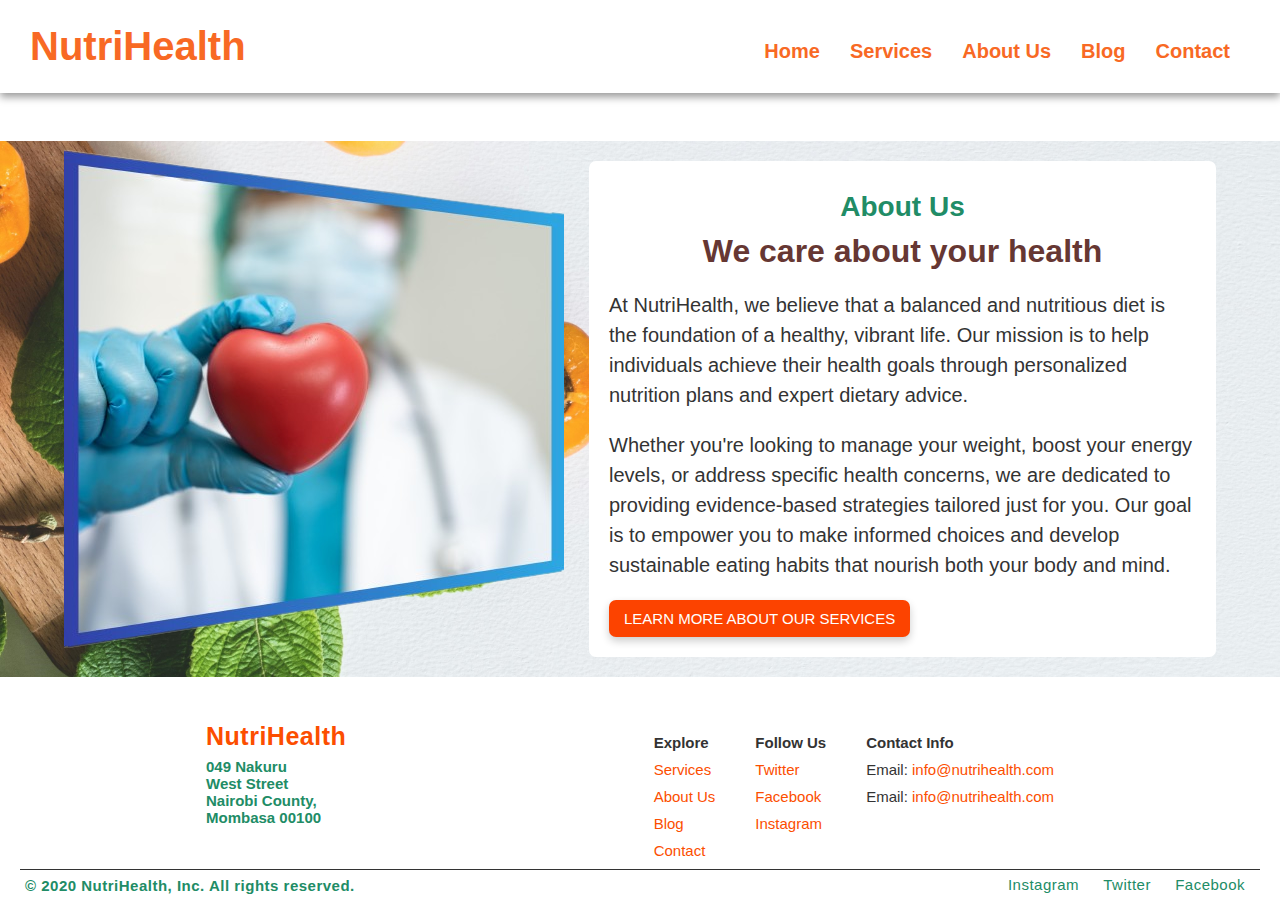
<file: about.html>
<!DOCTYPE html>
<html lang="en">
<head>
    <meta charset="UTF-8">
  <meta http-equiv="X-UA-Compatible" content="IE=edge">
  <meta name="viewport" content="width=device-width, initial-scale=1.0">
    <title>NutriHealth</title>
    <link rel="stylesheet" href="style.css">
</head>
<body style="background-image: url()">

    <header class="header">
        
        <a href="index.html" class="logo">NutriHealth</a>

        <div class="nav-links">
        <nav>
            <div class="menu" id="dropdown">
            <div class="bar"></div>
            <div class="bar"></div>
            <div class="bar"></div>
        </div>
            <ul class="nav-bar">
                <li><a href="index.html">Home</a></li>
                <li><a href="services.html">Services</a></li>
                <li><a href="about.html">About Us</a></li>
                <li><a href="blog.html">Blog</a></li>
                <li><a href="contact.html">Contact</a></li>
            </ul>
        </nav>
    </div>
 </header>

  
  <section class="content" style="background-image:url(img/ttt.jpg);">
    <div class="container">
        <img src="img/abt.png" class="image">
      
      <div class="information" style="background-color:white; padding: 20px; border-radius: 7px; margin-top: 20px;">
        <p class="head1">About Us</p>
        <h2 class="head2">We care about your health</h2>
        <p class="mission" style="color: #333">
          At NutriHealth, we believe that a balanced and nutritious diet is the foundation of a healthy, vibrant life. Our mission is to help individuals achieve their health goals through personalized nutrition plans and expert dietary advice.
        </p>
        <p class="mission" style="color: #333">
          Whether you're looking to manage your weight, boost your energy levels, or address specific health concerns, we are dedicated to providing evidence-based strategies tailored just for you. Our goal is to empower you to make informed choices and develop sustainable eating habits that nourish both your body and mind.
        </p>
        <a href="services.html" class="btn">Learn More About Our Services</a>
      </div>
    </div>
  </section>

  <section class="footer">
    <div class="footer-container">
      <div class="link-row">
        <div class="address-column">
          <h3>NutriHealth</h3>
          <p>049 Nakuru<br> West Street<br> 
            Nairobi County,<br> Mombasa 00100</p>
        </div>
        <div class="link-column">
          <ul>
            <li><span>Explore</span></li>
            <li><a href="index.html">Services</a></li>
            <li><a href="about.html">About Us</a></li>
            <li><a href="blog.html">Blog</a></li>
            <li><a href="contact.html">Contact</a></li>
          </ul>
          <ul>
            <li><span>Follow Us</span></li>
            <li>
              <a href="#">Twitter</a>
            </li>
            <li>
              <a href="#">Facebook</a>
            </li>
            <li>
              <a href="#">Instagram</a>
            </li>
          </ul>
          <ul>
            <li><span>Contact Info</span></li>
            <li>Email: <a href="#">info@nutrihealth.com</a></li>
            <li>Email: <a href="#">info@nutrihealth.com</a></li>
          </ul>
        </div>
      </div>
        <div class="social-row">
        <div class="copyright-column">
          <p class="copyright">&copy; 2020 NutriHealth, Inc. All rights reserved.</p>
        </div>
        <div class="social-column">
          <a href="" target="_blank">Instagram</a
          >
          <a href="" target="_blank">Twitter</a
          >
          <a href="" target="_blank">Facebook</a
          >
        </div>
      </div>
  </div>
</section>

  <script src="script.js"></script>

</body>

</html>
</file>
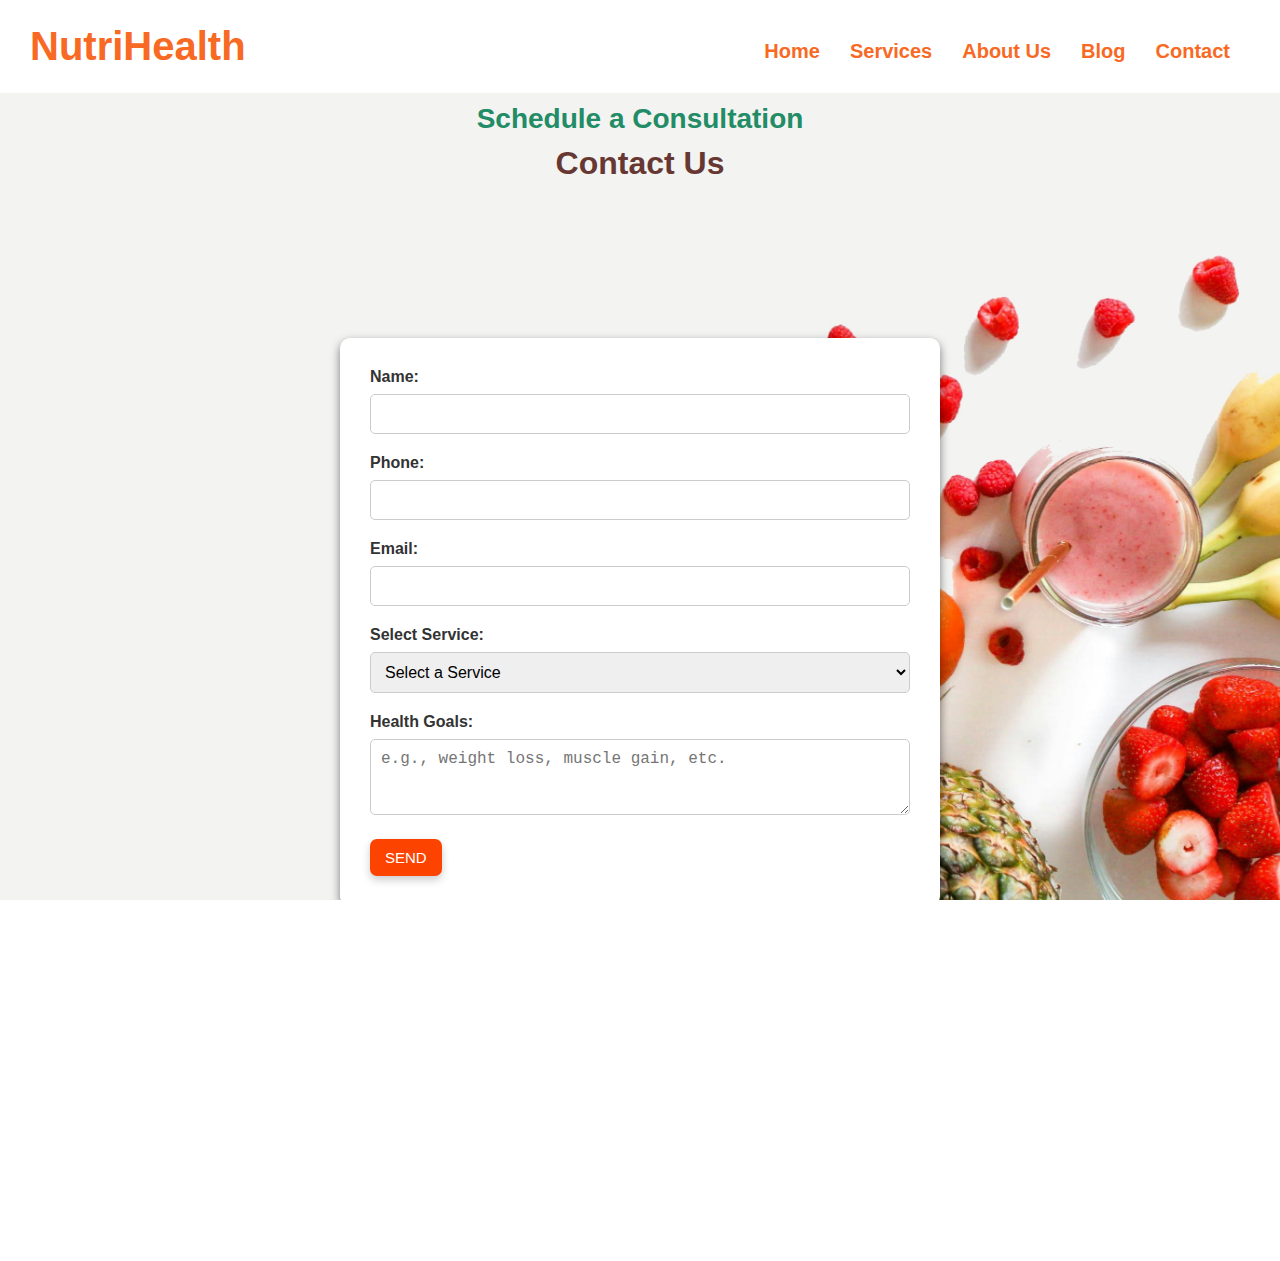
<file: contact.html>
<!DOCTYPE html>
<html lang="en">
<head>
    <meta charset="UTF-8">
  <meta http-equiv="X-UA-Compatible" content="IE=edge">
  <meta name="viewport" content="width=device-width, initial-scale=1.0">
    <title>NutriHealth</title>
    <link rel="stylesheet" href="style.css">
</head>
<body>

    <header class="header">
        
        <a href="#index" class="logo">NutriHealth</a>

        <div class="nav-links">
        <nav>
            <div class="menu" id="dropdown">
            <div class="bar"></div>
            <div class="bar"></div>
            <div class="bar"></div>
        </div>
            <ul class="nav-bar">
                <li><a href="index.html">Home</a></li>
                <li><a href="services.html">Services</a></li>
                <li><a href="about.html">About Us</a></li>
                <li><a href="blog.html">Blog</a></li>
                <li><a href="contact.html">Contact</a></li>
            </ul>
        </nav>
    </div>
 </header>

  <section class="content" style="background-image:url(img/41.jpg);">

      <p class="head1">Schedule a Consultation</p>
      <h2 class="head2">Contact Us</h2>
      <div class="contact-container">
      <form class="contact-form">
      <div class="form-group">
        <label for="name">Name:</label>
        <input type="text" id="name" name="name" required>
      </div>

      <div class="form-group">
        <label for="phone">Phone:</label>
        <input type="tel" id="phone" name="phone" required>
      </div>

      <div class="form-group">
        <label for="email">Email:</label>
        <input type="email" id="email" name="email" required>
      </div>

      <div class="form-group">
    <label for="service-type">Select Service:</label>
    <select id="service-type" name="service-type" required>
        <option value="">Select a Service</option>
        <option value="Nutrition Consultation">Nutrition Consultation</option>
        <option value="Weight Management Program">Weight Management Program</option>
        <option value="Medical Nutrition Therapy">Medical Nutrition Therapy</option>
        <option value="Sports Nutrition">Sports Nutrition</option>
        <option value="Meal Planning">Personalized Meal Planning</option>
        <option value="Other">Other</option>
    </select>
</div>

      <div class="form-group">
        <label for="health-goals">Health Goals:</label>
        <textarea id="health-goals" name="health-goals" rows="3" placeholder="e.g., weight loss, muscle gain, etc." required></textarea>
      </div>


      <button type="submit" class="btn">Send</button>
    </form>
    </div>
  </section>

  <section class="footer">
    <div class="footer-container">
      <div class="link-row">
        <div class="address-column">
          <h3>NutriHealth</h3>
          <p>049 Nakuru<br> West Street<br> 
            Nairobi County,<br> Mombasa 00100</p>
        </div>
        <div class="link-column">
          <ul>
            <li><span>Explore</span></li>
            <li><a href="index.html">Services</a></li>
            <li><a href="about.html">About Us</a></li>
            <li><a href="blog.html">Blog</a></li>
            <li><a href="contact.html">Contact</a></li>
          </ul>
          <ul>
            <li><span>Follow Us</span></li>
            <li>
              <a href="#">Twitter</a>
            </li>
            <li>
              <a href="#">Facebook</a>
            </li>
            <li>
              <a href="#">Instagram</a>
            </li>
          </ul>
          <ul>
            <li><span>Contact Info</span></li>
            <li>Email: <a href="#">info@nutrihealth.com</a></li>
            <li>Email: <a href="#">info@nutrihealth.com</a></li>
          </ul>
        </div>
      </div>
        <div class="social-row">
        <div class="copyright-column">
          <p class="copyright">&copy; 2020 NutriHealth, Inc. All rights reserved.</p>
        </div>
        <div class="social-column">
          <a href="" target="_blank">Instagram</a
          >
          <a href="" target="_blank">Twitter</a
          >
          <a href="" target="_blank">Facebook</a
          >
        </div>
      </div>
  </div>
</section>

<script src="script.js"></script>

</body>

</html>
</file>
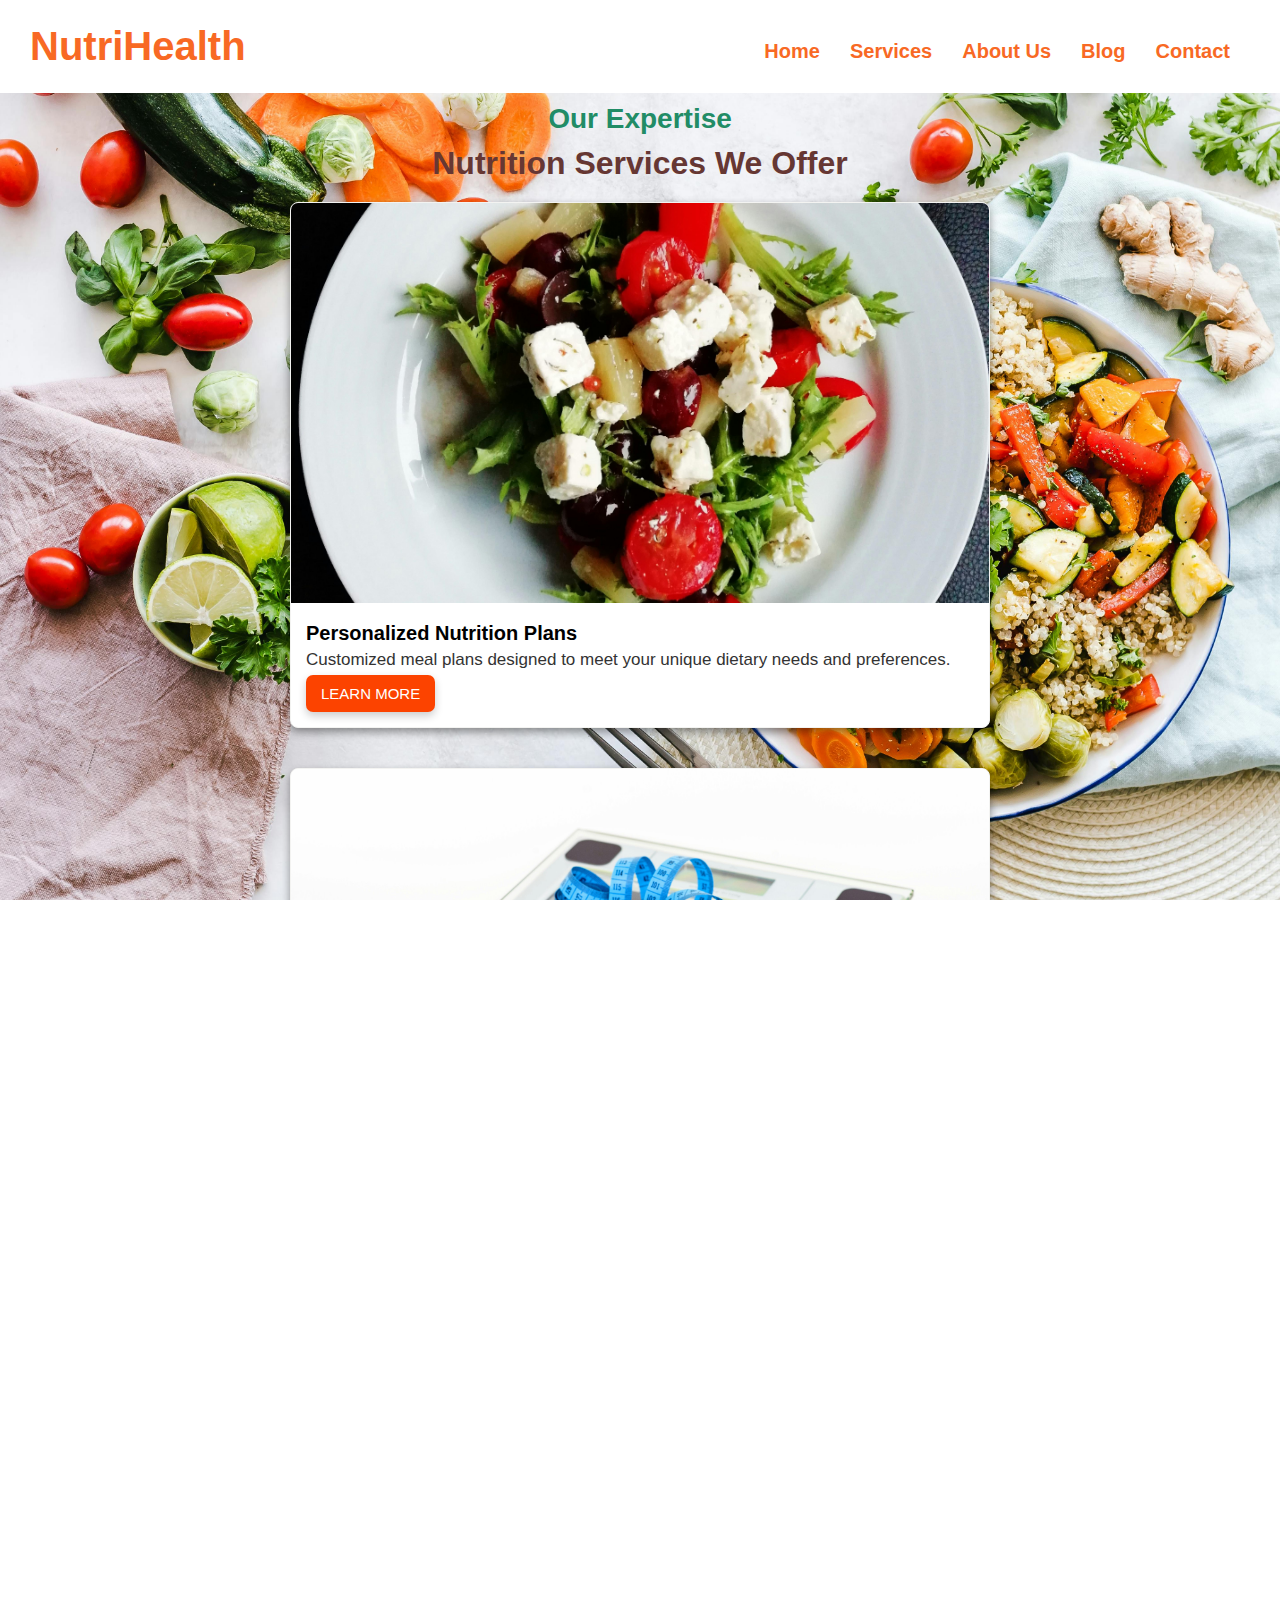
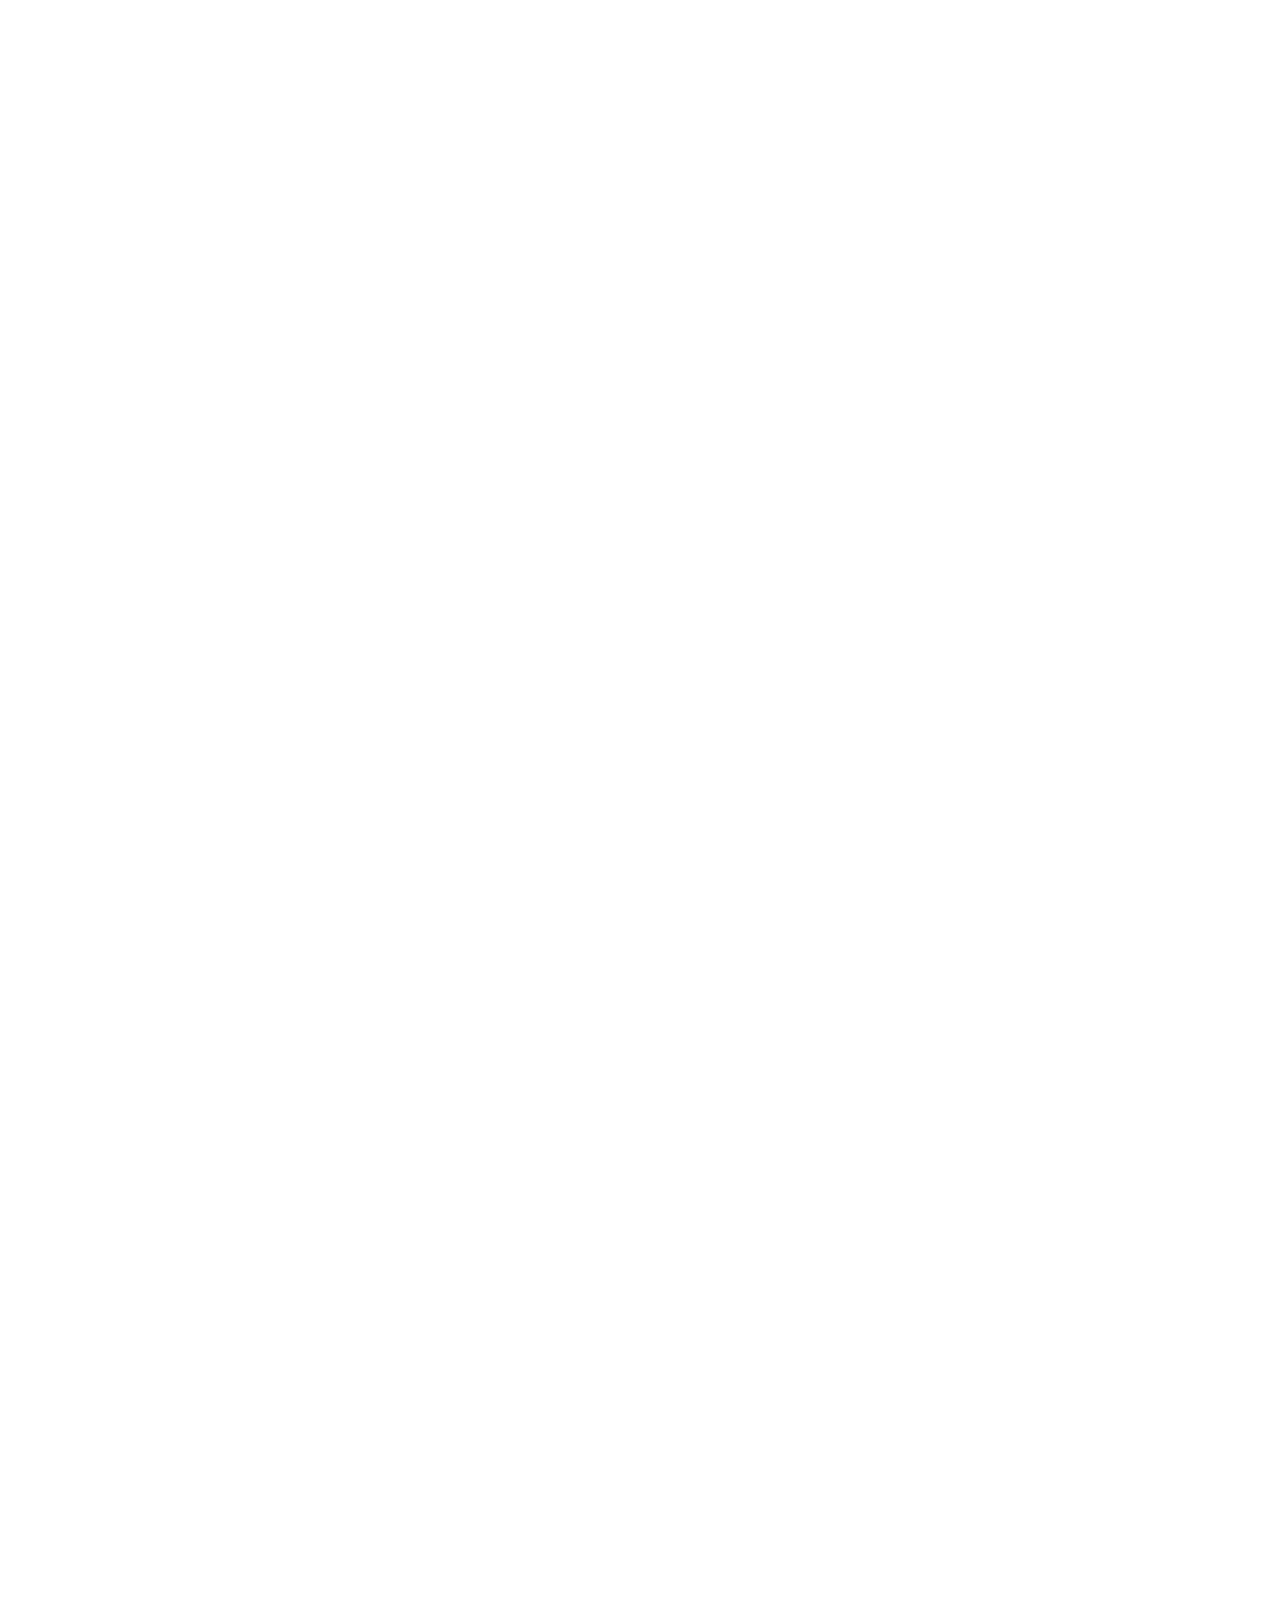
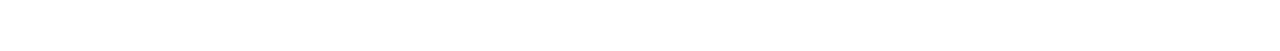
<file: services.html>
<!DOCTYPE html>
<html lang="en">
<head>
    <meta charset="UTF-8">
  <meta http-equiv="X-UA-Compatible" content="IE=edge">
  <meta name="viewport" content="width=device-width, initial-scale=1.0">
    <title>NutriHealth</title>
    <link rel="stylesheet" href="style.css">
</head>
<body style="background-image: url()">

    <header class="header">
        
        <a href="#index" class="logo">NutriHealth</a>

        <div class="nav-links">
        <nav>
            <div class="menu" id="dropdown">
            <div class="bar"></div>
            <div class="bar"></div>
            <div class="bar"></div>
        </div>
            <ul class="nav-bar">
                <li><a href="index.html">Home</a></li>
                <li><a href="services.html">Services</a></li>
                <li><a href="about.html">About Us</a></li>
                <li><a href="blog.html">Blog</a></li>
                <li><a href="contact.html">Contact</a></li>
            </ul>
        </nav>
    </div>
 </header>

  <section class="content" style="background-image:url(img/ww.jpg);">
      <p class="head1">Our Expertise</p>
      <h2 class="head2">Nutrition Services We Offer</h2>

    <div class="cards">
        <div class="card">
            <img src="img/5.jpg" alt="Personalized Nutrition Plans" class="card-image">
            <div class="card-content">
                <h2 class="card-title">Personalized Nutrition Plans</h2>
                <p class="card-description">Customized meal plans designed to meet your unique dietary needs and preferences.</p>
                <a href="mission.html" class="btn">Learn More</a>
            </div>
        </div>
      </div>

        <div class="cards">
        <div class="card">
            <img src="img/8.jpg" alt="Weight Management Programs" class="card-image">
            <div class="card-content">
                <h2 class="card-title">Weight Management Programs</h2>
                <p class="card-description">Effective strategies to help you reach and maintain a healthy weight.</p>
                <a href="mission.html" class="btn">Learn More</a>
            </div>
        </div>
      </div>

        <div class="cards">
        <div class="card">
            <img src="img/wsx.jpg" alt="Medical Nutrition Therapy" class="card-image">
            <div class="card-content">
                <h2 class="card-title">Medical Nutrition Therapy</h2>
                <p class="card-description">Nutritional support for managing chronic conditions like diabetes, heart disease, and digestive disorders</p>
                <a href="mission.html" class="btn">Learn More</a>
            </div>
        </div>
    </div>

    <div class="cards">
        <div class="card">
            <img src="img/qaz.jpg" alt="Sports Nutrition" class="card-image">
            <div class="card-content">
                <h2 class="card-title">Sports Nutrition</h2>
                <p class="card-description">Fuel your performance with specialized guidance for athletes and active individuals.</p>
                <a href="mission.html" class="btn">Learn More</a>
            </div>
        </div>
    </div>


  
    <div class="container" style="background-color:; padding: 10px; border-radius: 7px; box-shadow: 0 4px 8px rgba(0, 0, 0, 0.8);
    backdrop-filter: blur(10px);">
        <img src="img/112.png" alt="booking"
          class="image" >
      
      <div class="information" style="background-color:white; padding: 20px; border-radius: 7px; ">
            <h2 class="head1">Ready to Transform Your Health?</h2>
            <h2 class="head2"><i>Book a Consultation Today</i></h2>
            <p class="mission" style="color: #333">
            Take charge of your health with our personalized dietitian services:
            Tailored meal plans,
            Expert guidance for weight loss and wellness,
            Chronic disease management,
            Sustainable results and ongoing support,
            Schedule your consultation now!
            </p>
            <a href="contact.html" class="btn">Schedule Now</a>
          </div>
      </div>

  </section>

  <section class="footer">
    <div class="footer-container">
      <div class="link-row">
        <div class="address-column">
          <h3>NutriHealth</h3>
          <p>049 Nakuru<br> West Street<br> 
            Nairobi County,<br> Mombasa 00100</p>
        </div>
        <div class="link-column">
          <ul>
            <li><span>Explore</span></li>
            <li><a href="index.html">Services</a></li>
            <li><a href="about.html">About Us</a></li>
            <li><a href="blog.html">Blog</a></li>
            <li><a href="contact.html">Contact</a></li>
          </ul>
          <ul>
            <li><span>Follow Us</span></li>
            <li>
              <a href="#">Twitter</a>
            </li>
            <li>
              <a href="#">Facebook</a>
            </li>
            <li>
              <a href="#">Instagram</a>
            </li>
          </ul>
          <ul>
            <li><span>Contact Info</span></li>
            <li>Email: <a href="#">info@nutrihealth.com</a></li>
            <li>Email: <a href="#">info@nutrihealth.com</a></li>
          </ul>
        </div>
      </div>
        <div class="social-row">
        <div class="copyright-column">
          <p class="copyright">&copy; 2020 NutriHealth, Inc. All rights reserved.</p>
        </div>
        <div class="social-column">
          <a href="" target="_blank">Instagram</a
          >
          <a href="" target="_blank">Twitter</a
          >
          <a href="" target="_blank">Facebook</a
          >
        </div>
      </div>
  </div>
</section>

  <script src="script.js"></script>

</body>

</html>
</file>
<file: style.css>
* {
    box-sizing: border-box;
    margin: 0;
    padding: 0;
}


html, body {
    height: 100%;
    margin: 0;
    overflow-x: hidden;
}

body{
    display: flex;
    flex-direction: column;
    justify-content: space-between;
    font-family: comic sans,sans-serif;
}



.header {
    display: flex;
    justify-content: space-between;
    align-items: center;
    background-color: white;
    padding: 10px 30px;
    margin-top: 0;
    margin-bottom: 0;
    box-shadow: 0 4px 8px rgba(0, 0, 0, 0.4);
}

.logo {
    font-size: 40px;
    font-weight: bold;
    color: #f86924;
    text-decoration: none;
}

.nav-links{
    font-size: 15px;
    margin-top: 10px;
}

.nav-bar {
    list-style-type: none;
    display: flex;
    gap: 30px;
    margin: 10px;
    padding: 10px;
}

.nav-bar li {
    display: inline;
}

.nav-bar li a {
    text-decoration: none;
    color: #f86924;
    font-size: 20px;
    font-weight: bold;
    transition: ;
}

.nav-bar li a:hover {
    color: green;
}

.nav-bar li a:active {
    color: blue;
}



.menu {
    display: none;
    flex-direction: column;
    cursor: pointer;
}

.bar {
    height: 3px;
    width: 25px;
    background-color: #fc4e00;
    margin: 3px 0;
}


.btn {
    background-color: #fc4300;
    display: inline-block;
    color: white;
    margin-top: 0; 
    padding: 10px 15px;
    text-decoration: none;
    text-align: center;
    text-transform: uppercase;
    border: none;
    font-size: 15px;
    border-radius: 7px;
    box-shadow: 0 4px 8px rgba(0, 0, 0, 0.2);
}

.btn:hover {
    background-color: #e63d00;
}


.content {
    padding-left: 5%;
    padding-right: 5%;
    background-repeat: no-repeat;
    background-size: cover;
    background-position: center;
    background-attachment: fixed;
    background-color: white;
}

.heading1{
    text-transform: uppercase;
    font-size: 25px;
    font-weight: bold;
    text-align: center;
    margin: 10px;
    color: #e8ad19;

}

.heading2{
    ext-transform: uppercase;
    font-size: 32px;
    font-weight: bold;
    text-align: center;
    color: #dc5580;
    margin: ;
}

.container{
    display: flex;
    align-items: center;
    justify-content: space-between;
    height:;
    gap: 20px;
    margin-top: 0px;
    padding: 0;
    margin-bottom: 20px;
}


.container img, .container.information {
            width: 50%;
}

.container img {
        max-width: 100%;
        height: auto;             
        margin-right: 5px; 
}
/*
.information{
    background-color: var(--primary-color);
    opacity: 0.7;
    max-width: 95%;
    padding: 10px;
    margin-top: 10px;
    border-radius: 7px;
    box-shadow: 0 4px 8px rgba(0, 0, 0, 0.8);
    backdrop-filter: blur(10px);
}
*/

.info {
    font-size: 70px;
    color: #218c66;
}

.mission {
    font-size: 20px;
    margin: 20px 0px 20px;
    line-height: 30px;
    color: #f0d8b6;

}

.email-info {
    width: 100%;
    padding: 10px;
    margin-top: 20px;
    max-width: 600px;
}


.email-form .email-info {
    background-color: #f3f3f1;
    color: #333;
    min-height: 30px;
    padding-inline: 15px;
    border-radius: 7px;
    margin-block-end: 15px;
}

.email-form .btn { 
    width: auto; 
}

.head1{
    text-align: center;
    font-size: 28px;
    margin: 10px;
    color: #218c66;
    font-weight: bold;

}

.head2{
    text-align: center;
    font-size: 32px;
    color: #663733;

}

.card-container {
    display: flex;
    justify-content: space-around;
    flex-wrap: wrap;
    margin: 20px; 

}

.cards{
    display: flex;
    align-items: center;
    justify-content: center;
    flex-wrap: wrap;
    width: 100%;

}

.card {
    background-color: white;
    border: 1px solid #f3f3f1;
    border-radius: 8px; 
    overflow: hidden;
    box-shadow: 0 4px 8px rgba(0, 0, 0, 0.4);
    transition: transform 0.2s; 
    margin: 20px 0;
    width: 700px; 
}

.card:hover {
    transform: scale(1.05); 
}

.card-image {
    width: 100%;
    height: 400px;
    object-fit: cover;
}

.card-content {
    padding: 15px;
}

.card-title {
    font-size: 20px;
    margin: 0;
}

.card-description {
    font-size: 17px;
    color: #333;
    margin: 5px 0;
}

.contact-container{
    display: flex;
    justify-content: center;
    align-items: center;
    min-height: 100vh;
    padding: 20px;
}

.contact-form{
    max-width: 600px;
    width: 100%;
    margin-top: 10px;
    margin-bottom: 30px;
    background-color: #fff;
    padding: 30px;
    border-radius: 10px;
    box-shadow: 0px 4px 10px rgba(0, 0, 0, 0.5);
}

.form-group{
    margin-bottom: 20px;
    text-align: left;
}

.form-group label {
    display: block;
    font-weight: bold;
    margin-bottom: 8px;
    color: #333;
}

.form-group input,
.form-group select,
.form-group textarea {
    width: 100%;
    padding: 10px;
    border-radius: 5px;
    border: 1px solid #ccc;
    font-size: 16px;
    box-sizing: border-box;
}

input:focus, 
textarea:focus, 
select:focus {
    border-color: #333;
    outline: none;
}

textarea {
    resize: vertical;
}

.form-group + .form-group {
    margin-top: 20px;
}

.footer-container {
  display: flex;
  padding: 0 20px;
  flex-direction: column;
  font-size: 15px;
}

.footer a {
  color: #fc4e00;
  text-decoration: none;
  transition: 0.3s;
}

.footer a:hover {
  color: green;
}

.footer ul {
  padding: 0 20px;
  text-decoration: none;
  color: #333;
  list-style-type: none;
  margin: 0;
}

.footer li {
  margin: 10px 0;
}

.footer span {
  font-weight: bold;
}

.footer h3 {
  color: #fc4e00;
  line-height: 1.5rem;
  font-size: 25px;
  letter-spacing: 0.5px;
  margin: 0;
}

.footer p {
  color: #218c66;
  font-weight: bold;
  margin-top: 10px;
}

.link-row {
  padding: 0 15%;
  display: flex;
  justify-content: space-between;
}

.address-column {
  display: flex;
  flex-direction: column;
  flex-wrap: wrap;
}

.link-column {
  display: flex;
}

.social-row {
  display: flex;
  align-items: center;
  justify-content: space-between;
  padding: 5px 5px;
  border-top: 1px solid #333;
}

.social-row p {
  color: #218c66;
  line-height: 15px;
  font-size: 15px;
  letter-spacing: 0.5px;
}

.social-column a {
  text-decoration: none;
  padding: 10px;
  color: #218c66;
  line-height: 20px;
  font-size: 15px;
  letter-spacing: 0.5px;
  background-color: ;
}

.social-column a:hover {
  color: #218c66;
}

.copyright-column p {
  margin: 0;
  font-weight: bold;
  font-family: calibri,sans-serif;

}


@media (max-width: 768px) {

            .container {
                flex-direction: column;
                height: auto;
            }

            .container img{
                width: 100% ;
                height: auto;
            }
            .container.information {
                max-width: 100%;
            }

            .nav-bar {
                display: none;
                flex-direction: column;
                position: absolute;
                top: 60px;
                left: 20px;
                width: 90%;
                background-color: #f3f3f1;
                z-index: 1;
            }

            .nav-bar.active {
                display: flex;
            }

            .menu {
                display: flex;
            }

            .cards {
                flex-direction: column;
            }

            .card {
                width: 100%;
            }

            .nutrition-form {
                padding: 20px;
                max-width: 100%;
            }
}

@media (max-width: 600px) {
            .link-column {
                flex-direction: column;
                
            }
            .link-column ul {
                padding: 0;
                margin: 0;
                max-height: auto;
                
            }

            .link-row {
                flex-direction: column;
                padding: 5px;
                

            }

            .footer {
                padding: 0 20px;
                
            }

            .social-row {
                flex-direction: column;
                padding: 10px 0;
            }

            .copyright-column p {
                line-height: 10px;
            }
</file>
